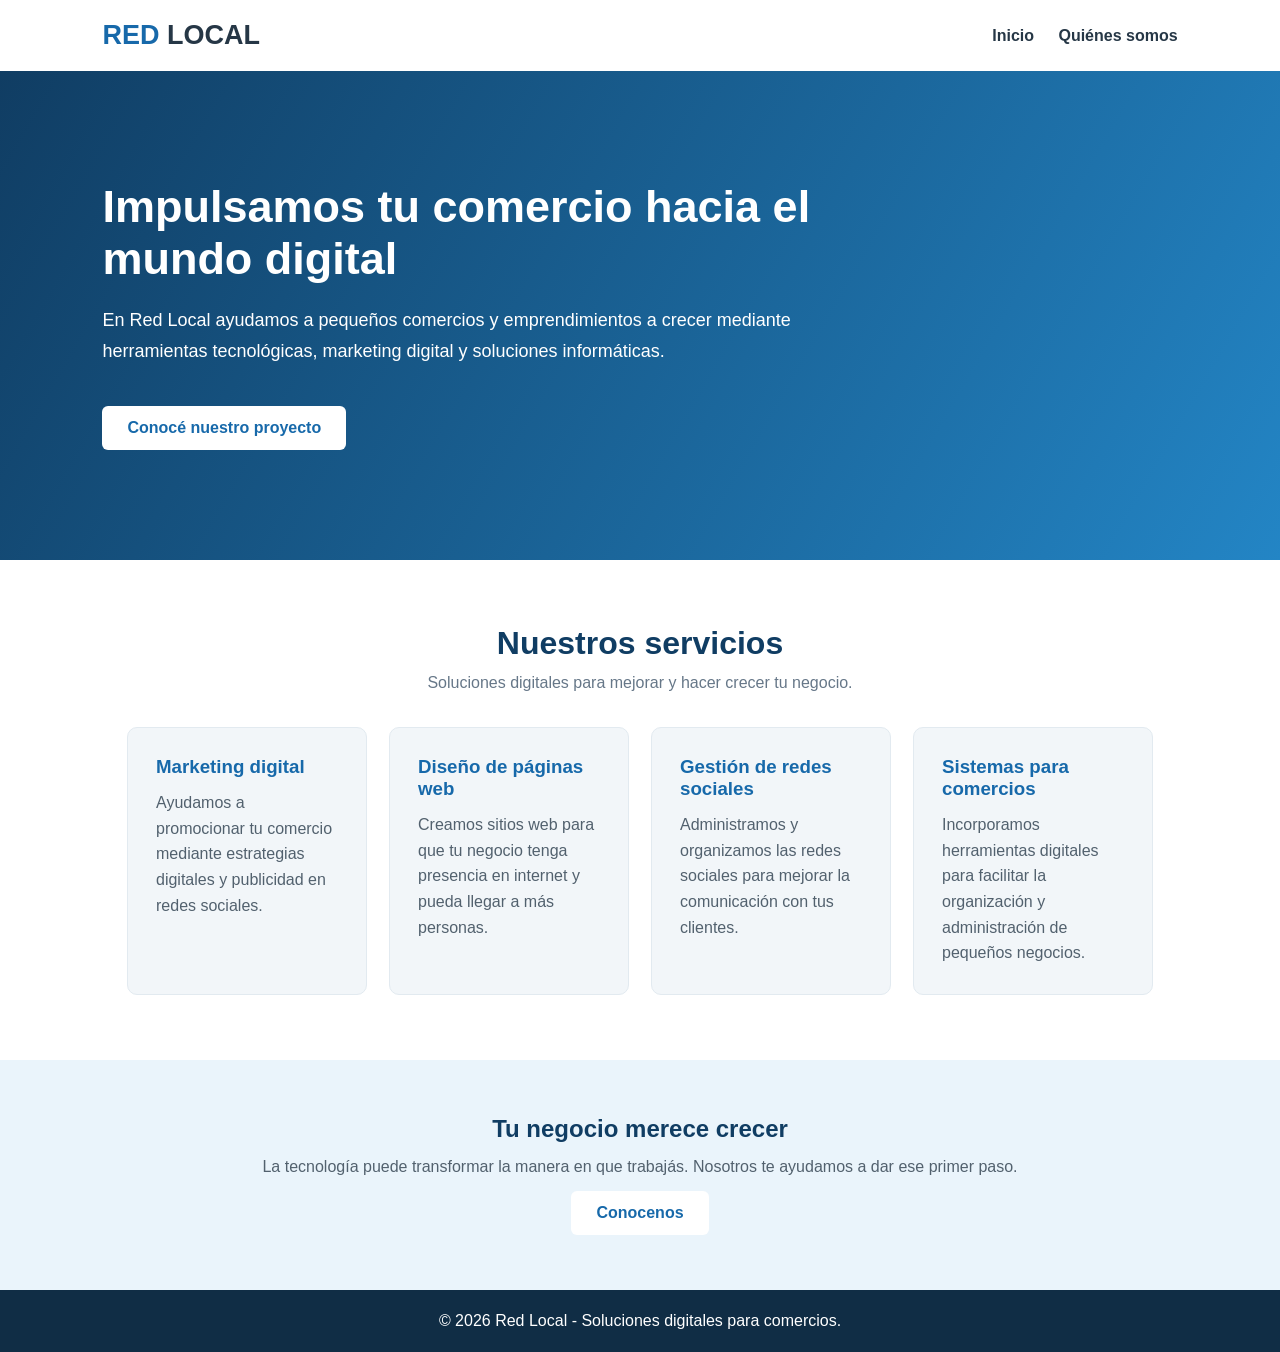
<file: index.html>
<!DOCTYPE html>
<html lang="es">
<head>
    <meta charset="UTF-8">
    <meta name="viewport" content="width=device-width, initial-scale=1.0">
    <title>Red Local | Inicio</title>
    <link rel="stylesheet" href="estilos.css">
</head>
<body>

<header>
    <div class="navbar">
        <h2>RED <span>LOCAL</span></h2>

        <nav>
            <a href="index.html">Inicio</a>
            <a href="nosotros.html">Quiénes somos</a>
        </nav>
    </div>
</header>

<section class="hero">
    <div class="hero-content">
        <h1>Impulsamos tu comercio hacia el mundo digital</h1>

        <p>
            En Red Local ayudamos a pequeños comercios y emprendimientos
            a crecer mediante herramientas tecnológicas, marketing digital
            y soluciones informáticas.
        </p>

        <a href="nosotros.html" class="boton">Conocé nuestro proyecto</a>
    </div>
</section>

<section class="servicios">
    <h2>Nuestros servicios</h2>
    <p class="subtitulo">
        Soluciones digitales para mejorar y hacer crecer tu negocio.
    </p>

    <div class="contenedor">

        <div class="tarjeta">
            <h3>Marketing digital</h3>
            <p>
                Ayudamos a promocionar tu comercio mediante estrategias
                digitales y publicidad en redes sociales.
            </p>
        </div>

        <div class="tarjeta">
            <h3>Diseño de páginas web</h3>
            <p>
                Creamos sitios web para que tu negocio tenga presencia
                en internet y pueda llegar a más personas.
            </p>
        </div>

        <div class="tarjeta">
            <h3>Gestión de redes sociales</h3>
            <p>
                Administramos y organizamos las redes sociales para
                mejorar la comunicación con tus clientes.
            </p>
        </div>

        <div class="tarjeta">
            <h3>Sistemas para comercios</h3>
            <p>
                Incorporamos herramientas digitales para facilitar
                la organización y administración de pequeños negocios.
            </p>
        </div>

    </div>
</section>

<section class="mensaje">
    <h2>Tu negocio merece crecer</h2>
    <p>
        La tecnología puede transformar la manera en que trabajás.
        Nosotros te ayudamos a dar ese primer paso.
    </p>
    <a href="nosotros.html" class="boton">Conocenos</a>
</section>

<footer>
    <p>© 2026 Red Local - Soluciones digitales para comercios.</p>
</footer>

</body>
</html>
</file>
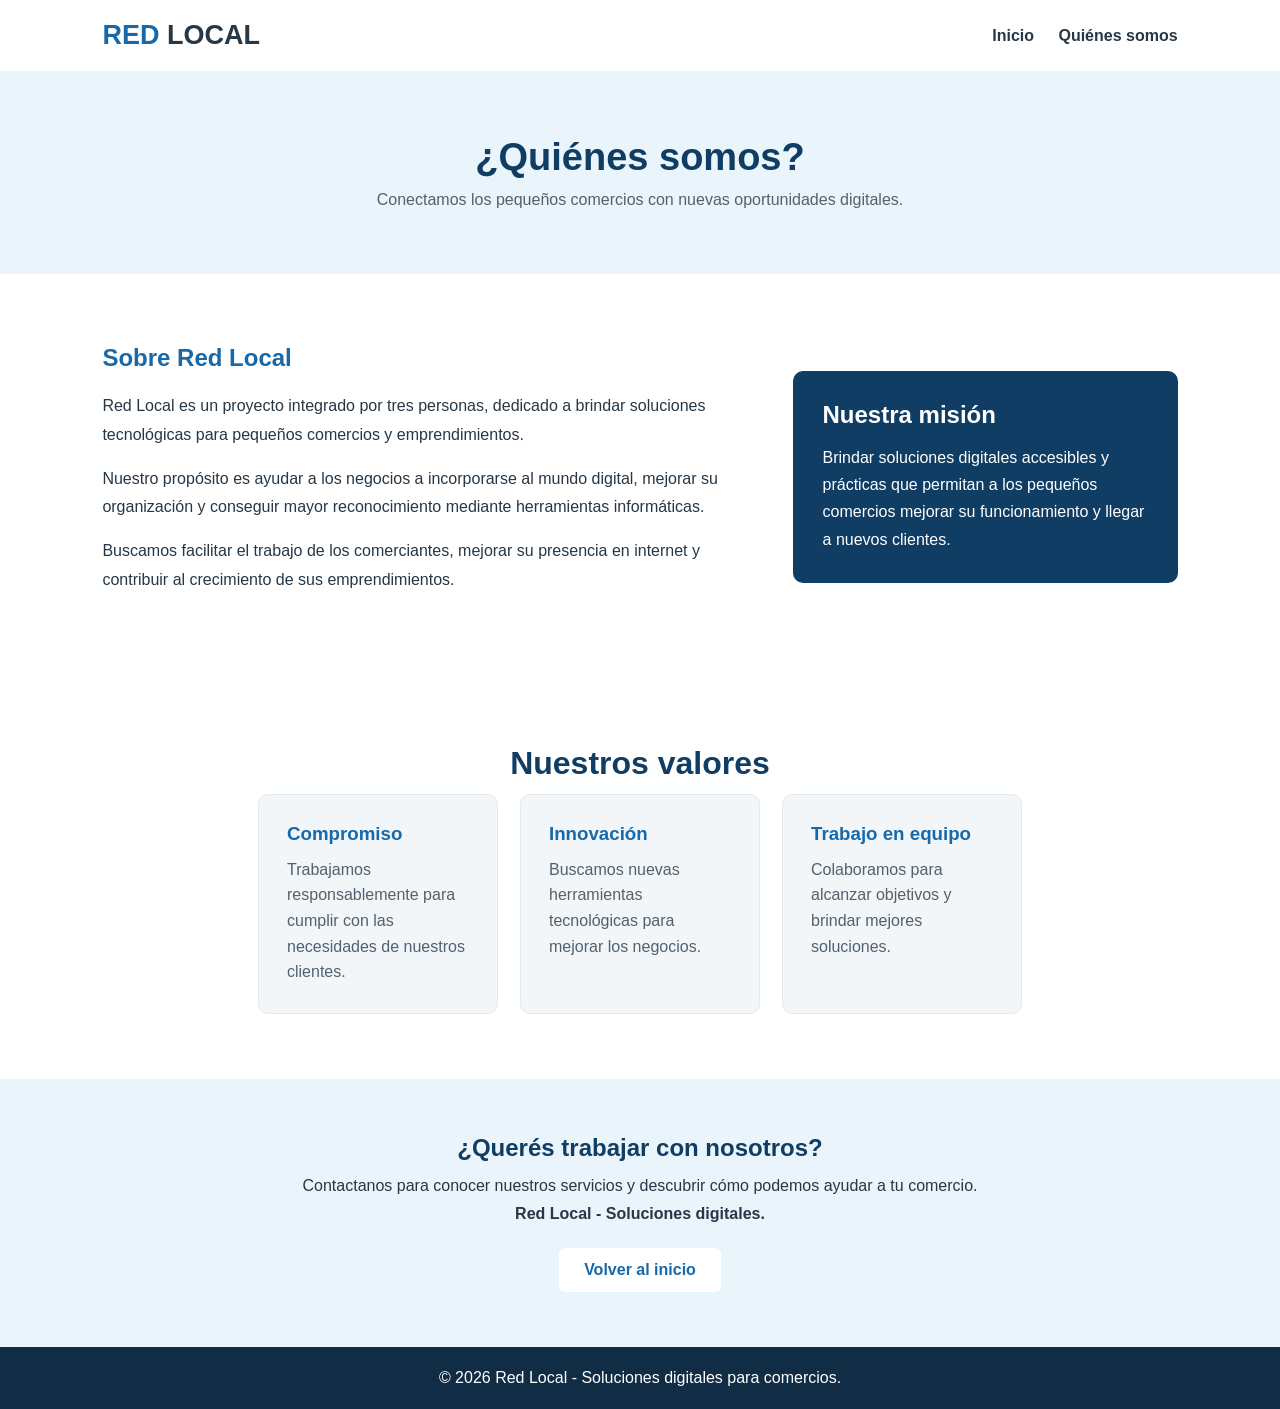
<file: nosotros.html>
<!DOCTYPE html>
<html lang="es">
<head>
    <meta charset="UTF-8">
    <meta name="viewport" content="width=device-width, initial-scale=1.0">
    <title>Red Local | Quiénes somos</title>
    <link rel="stylesheet" href="estilos.css">
</head>
<body>

<header>
    <div class="navbar">
        <h2>RED <span>LOCAL</span></h2>

        <nav>
            <a href="index.html">Inicio</a>
            <a href="nosotros.html">Quiénes somos</a>
        </nav>
    </div>
</header>

<section class="titulo-pagina">
    <h1>¿Quiénes somos?</h1>
    <p>Conectamos los pequeños comercios con nuevas oportunidades digitales.</p>
</section>

<section class="nosotros">

    <div class="texto">
        <h2>Sobre Red Local</h2>

        <p>
            Red Local es un proyecto integrado por tres personas,
            dedicado a brindar soluciones tecnológicas para pequeños
            comercios y emprendimientos.
        </p>

        <p>
            Nuestro propósito es ayudar a los negocios a incorporarse
            al mundo digital, mejorar su organización y conseguir
            mayor reconocimiento mediante herramientas informáticas.
        </p>

        <p>
            Buscamos facilitar el trabajo de los comerciantes,
            mejorar su presencia en internet y contribuir al
            crecimiento de sus emprendimientos.
        </p>
    </div>

    <div class="imagen-texto">
        <h2>Nuestra misión</h2>
        <p>
            Brindar soluciones digitales accesibles y prácticas
            que permitan a los pequeños comercios mejorar su
            funcionamiento y llegar a nuevos clientes.
        </p>
    </div>

</section>

<section class="servicios">
    <h2>Nuestros valores</h2>

    <div class="contenedor">

        <div class="tarjeta">
            <h3>Compromiso</h3>
            <p>Trabajamos responsablemente para cumplir con las necesidades de nuestros clientes.</p>
        </div>

        <div class="tarjeta">
            <h3>Innovación</h3>
            <p>Buscamos nuevas herramientas tecnológicas para mejorar los negocios.</p>
        </div>

        <div class="tarjeta">
            <h3>Trabajo en equipo</h3>
            <p>Colaboramos para alcanzar objetivos y brindar mejores soluciones.</p>
        </div>

    </div>
</section>

<section class="contacto">
    <h2>¿Querés trabajar con nosotros?</h2>
    <p>
        Contactanos para conocer nuestros servicios y descubrir
        cómo podemos ayudar a tu comercio.
    </p>
    <p><strong>Red Local - Soluciones digitales.</strong></p>
    <a href="index.html" class="boton">Volver al inicio</a>
</section>

<footer>
    <p>© 2026 Red Local - Soluciones digitales para comercios.</p>
</footer>

</body>
</html>
</file>
<file: estilos.css>
* {
    margin: 0;
    padding: 0;
    box-sizing: border-box;
}

body {
    font-family: Arial, sans-serif;
    color: #263746;
    background: #ffffff;
}

/* ENCABEZADO */

header {
    background: #ffffff;
    padding: 20px 8%;
    box-shadow: 0 2px 8px rgba(0,0,0,0.08);
}

.navbar {
    display: flex;
    justify-content: space-between;
    align-items: center;
    flex-wrap: wrap;
    gap: 15px;
}

.navbar h2 {
    color: #1769aa;
    font-size: 27px;
}

.navbar h2 span {
    color: #263746;
}

nav a {
    text-decoration: none;
    color: #263746;
    margin-left: 20px;
    font-weight: bold;
}

nav a:hover {
    color: #1769aa;
}

/* PORTADA PRINCIPAL */

.hero {
    background: linear-gradient(120deg, #103d63, #2385c5);
    color: white;
    padding: 110px 8%;
}

.hero-content {
    max-width: 750px;
}

.hero h1 {
    font-size: 45px;
    margin-bottom: 20px;
}

.hero p {
    font-size: 18px;
    line-height: 1.7;
    margin-bottom: 25px;
}

/* BOTONES */

.boton {
    display: inline-block;
    background: white;
    color: #1769aa;
    padding: 13px 25px;
    text-decoration: none;
    border-radius: 6px;
    font-weight: bold;
    margin-top: 15px;
}

.boton:hover {
    background: #eaf4fb;
}

/* SERVICIOS */

.servicios {
    padding: 65px 8%;
    text-align: center;
}

.servicios h2 {
    font-size: 32px;
    color: #103d63;
    margin-bottom: 12px;
}

.subtitulo {
    color: #667788;
    margin-bottom: 35px;
}

.contenedor {
    display: flex;
    justify-content: center;
    flex-wrap: wrap;
    gap: 22px;
}

.tarjeta {
    background: #f2f6f9;
    padding: 28px;
    border-radius: 10px;
    width: 240px;
    text-align: left;
    border: 1px solid #e2eaf0;
}

.tarjeta h3 {
    color: #1769aa;
    margin-bottom: 12px;
}

.tarjeta p {
    line-height: 1.6;
    color: #52616e;
}

/* MENSAJE */

.mensaje {
    background: #eaf4fb;
    padding: 55px 8%;
    text-align: center;
}

.mensaje h2 {
    color: #103d63;
    margin-bottom: 15px;
}

.mensaje p {
    color: #52616e;
}

/* SEGUNDA PAGINA */

.titulo-pagina {
    background: #eaf4fb;
    text-align: center;
    padding: 65px 20px;
}

.titulo-pagina h1 {
    font-size: 38px;
    color: #103d63;
    margin-bottom: 12px;
}

.titulo-pagina p {
    color: #52616e;
}

.nosotros {
    display: flex;
    justify-content: center;
    align-items: center;
    gap: 40px;
    padding: 70px 8%;
}

.texto {
    flex: 2;
}

.texto h2 {
    color: #1769aa;
    margin-bottom: 20px;
}

.texto p {
    line-height: 1.8;
    margin-bottom: 15px;
}

.imagen-texto {
    flex: 1;
    background: #103d63;
    color: white;
    padding: 30px;
    border-radius: 10px;
}

.imagen-texto h2 {
    margin-bottom: 15px;
}

.imagen-texto p {
    line-height: 1.7;
}

/* CONTACTO */

.contacto {
    background: #eaf4fb;
    text-align: center;
    padding: 55px 20px;
}

.contacto h2 {
    color: #103d63;
    margin-bottom: 15px;
}

.contacto p {
    margin-bottom: 10px;
}

/* PIE DE PAGINA */

footer {
    background: #102d45;
    color: white;
    text-align: center;
    padding: 22px;
}

/* ADAPTACION A CELULARES */

@media (max-width: 700px) {

    .navbar {
        flex-direction: column;
    }

    nav a {
        margin: 8px;
    }

    .hero h1 {
        font-size: 32px;
    }

    .nosotros {
        flex-direction: column;
    }

    .tarjeta {
        width: 100%;
    }
}
</file>
